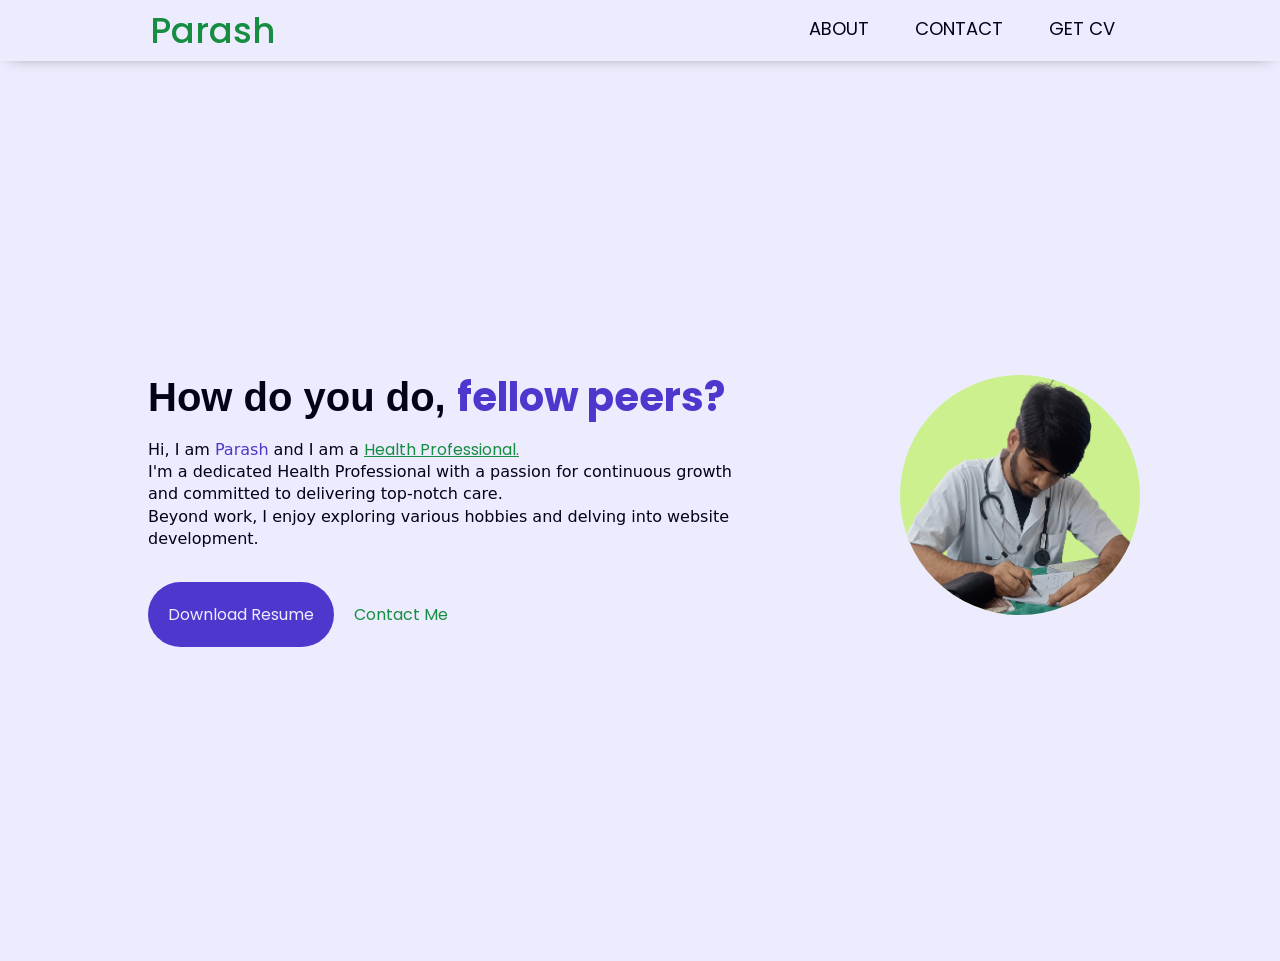
<file: index.html>
<!DOCTYPE html>
<html lang="en">

<head>
  <title>Parash</title>
  <meta charset="utf-8" />
  <meta name="viewport" content="width=device-width, initial-scale=1" />
  <meta name="description" content="The website of Parash Phuyel where you will find stuffs about me." />
  <link rel="shortcut icon" href="assets/images/icon.svg" type="image/x-icon" />
  <meta name="google-site-verification" content="YwGiNxoAFXMUEmwrWPBDsavZVu_5BhpPBBHByy6WrVI" />
  <link rel="stylesheet" href="https://cdnjs.cloudflare.com/ajax/libs/font-awesome/6.5.1/css/all.min.css" />
  <link rel="preconnect" href="https://fonts.googleapis.com">
  <link rel="preconnect" href="https://fonts.gstatic.com" crossorigin>
  <link
    href="https://fonts.googleapis.com/css2?family=Poppins:ital,wght@0,100;0,200;0,300;0,400;0,500;0,600;0,700;0,800;0,900;1,100;1,200;1,300;1,400;1,500;1,600;1,700;1,800;1,900&display=swap"
    rel="stylesheet">
  <link rel="stylesheet" href="styles/main.css" />
  <link rel="stylesheet" href="styles/header.css" />
  <link rel="stylesheet" href="styles/body.css" />
  <!-- <link rel="stylesheet" href="styles/aboutme.css" /> -->
</head>

<body>
  <!-- Header Section -->
  <nav>
    <div class="nav-cont">
      <span> <a href="#" id="head">Parash</a></span>
      <div class="openMenu"><i class="fa fa-bars"></i></div>
      <ul class="mainMenu">
        <li><a href="#">About</a></li>
        <li><a href="#">Contact</a></li>
        <li><a href="CV.pdf">Get CV</a></li>

        <div class="closeMenu"><i class="fa fa-times"></i></div>
      </ul>
    </div>
  </nav>

  <!-- Main Body section starts -->

  <main id="home" class="body-container">
    <div class="wrapper">
      <div class="introduction">
        <h1 class="main-introduction">
          How do you do, <a href=""><span> fellow&nbsp;peers?</span></a>
        </h1>

        <p class="home-about">
          Hi, I am <span id="span"></span> and I am a
          <a target="_blank" style="text-decoration: underline;"
            href="https://www.collegesnepal.com/ctevt/pcl-general-medicine/">Health
            Professional.</a>
          <br />
          I'm a dedicated Health Professional with a passion for continuous growth and committed to delivering top-notch
          care.
          <br />
          Beyond work, I enjoy exploring various hobbies and delving into website development.
        </p>

        <div class="btn-cont">
          <a href="CV.pdf" title="Resume" target="_blank" class="primary-btn btn" id="link">Download
            Resume</a>

          <a target="_blank" href="mailto:parashphuyal809@gmail.com?subject=Inqueiry!" title="Contact"
            id="contactnav link" class="contact-btn btn">
            Contact Me
          </a>
        </div>
      </div>
      <div class="avatar">
        <div class="avatar-image">
          <img src="assets/images/parash-body.webp" alt="Parash in a desk writing medications" />
        </div>
      </div>
    </div>
  </main>

  <!-- Javascript -->
  <script src="javascript/script.js"></script>
</body>

</html>
</file>
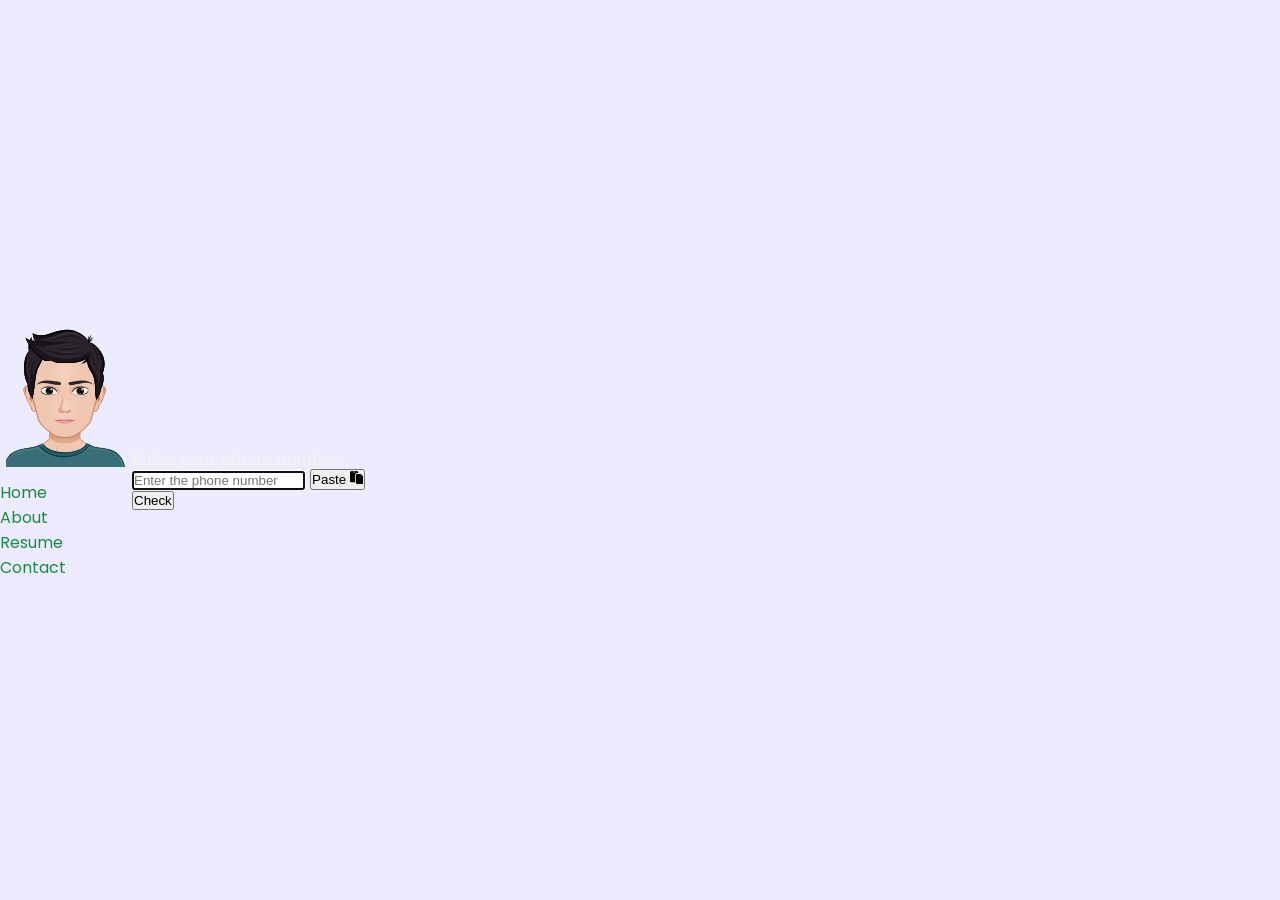
<file: numcheck.html>
<!DOCTYPE html>
<html lang="en">
  <head>
    <title>Parash | Number Checker</title>
    <meta charset="utf-8" />
    <meta name="viewport" content="width=device-width, initial-scale=1" />
    <link
      rel="stylesheet"
      href="https://cdnjs.cloudflare.com/ajax/libs/font-awesome/6.5.1/css/all.min.css"
    />
    <meta
      name="description"
      content="Check the SIM Card of your phone number by just pasting the number."
    />
    <link
      rel="shortcut icon"
      href="assets/images/icon.svg"
      type="image/x-icon"
    />
    <link rel="stylesheet" href="styles/main.css" />
    <link rel="stylesheet" href="styles/header.css" />
    <link rel="stylesheet" href="styles/body.css" />
    <link rel="stylesheet" href="styles/number.css" />
  </head>

  <body class="body-container">
    <!-- Header Section -->
    <header id="header" class="header">
      <nav class="navbar">
        <div class="logo">
          <a href="#" onclick="scrollToSection('home')">
            <img class="logo-img" src="assets/images/icon.svg" alt="Logo" />
          </a>
        </div>

        <div class="nav" id="nav">
          <ul class="link-container">
            <li class="links">
              <a href="#home" title="Home" id="homenav link">Home</a>
            </li>
            <li class="links">
              <a href="#about" title="About" id="aboutnav link">About</a>
            </li>
            <li class="links resume">
              <a
                href="assets/cv/CV.pdf"
                id="link"
                target="_blank"
                title="See Resume"
                >Resume</a
              >
            </li>
            <li class="links">
              <a href="#contact" title="Contact" id="contactnav link">
                Contact
              </a>
            </li>
          </ul>
        </div>
      </nav>
    </header>

    <main class="checker-container">
      <label for="number-input">Enter your phone number:</label>
      <div class="input">
        <input
          type="number"
          autocomplete="off"
          id="number-input"
          placeholder="Enter the phone number"
        />
        <button type="submit" id="paste">
          Paste
          <i class="fa-solid fa-paste"></i>
        </button>
      </div>
      <button type="submit" id="check-button">Check</button>
      <div class="loader"></div>
      <p id="result"></p>
    </main>

    <!-- Javascript -->
    <script src="javascript/numberchecker.js"></script>
  </body>
</html>
</file>
<file: styles/main.css>
::selection {
  background-color: var(--accent);
  color: var(--text);
}

:root {
  --text: #040316;
  --background: #edecfe;
  --primary: #4c38cc;
  --secondary: #ccf08e;
  --accent: #168d41;
  --shadow: 0px 5px 15px -10px rgba(0, 0, 0, 0.5);
  --padding: 0px 10px;
}
body {
  background: var(--background);
}
* {
  overflow-y: hidden;
  overflow-x: hidden;
  box-sizing: border-box;
  margin: 0;
  padding: 0;
}

ul {
  list-style: none;
}

a {
  color: var(--accent);
  text-decoration: none;
}
</file>
<file: styles/header.css>
@import url("https://fonts.googleapis.com/css2?family=Poppins:wght@500&display=swap");
nav {
  position: sticky !important;
  top: 0;
  box-shadow: var(--shadow);
  background: var(--background);
  color: var(--primary);
}

.nav-cont {
  padding: var(--padding);
  max-width: 1000px;
  margin: auto;
  display: flex;
  align-items: center;
  justify-content: space-between;
}
nav span {
  font-weight: 500;
  font-size: 2.2rem;
}
a {
  font-family: "Poppins";
  color: var(--accent);
}
.mainMenu {
  display: flex;
  list-style: none;
  gap: 1rem;
}
.mainMenu li a {
  display: inline-block;
  padding: 15px;
  text-decoration: none;
  text-transform: uppercase;
  color: var(--text);
  font-size: 18px;
  transition: 0.2s ease;
}
.mainMenu li a:hover,
.mainmenu li a:focus {
  color: var(--accent);
}
.openMenu {
  font-size: 2rem;
  margin: 20px;
  display: none;
  cursor: pointer;
}
.mainMenu .closeMenu,
.icons i {
  font-size: 2rem;
  display: none;
  cursor: pointer;
}
.logo {
  margin: 6px;
  cursor: pointer;
  text-transform: uppercase;
}
@media (max-width: 600px) {
  .mainMenu {
    height: 100vh;
    position: fixed;
    top: 0px;
    right: 0px;
    left: 0px;
    z-index: 10;
    flex-direction: column;
    justify-content: center;
    align-items: center;
    background: var(--text);
    transition: top 0.3s ease 0s;
    display: none;
  }
  .mainMenu li a {
    color: var(--background);
  }
  .mainMenu .closeMenu {
    display: block;
    position: absolute;
    top: 20px;
    right: 20px;
  }
  .openMenu {
    display: block;
  }
}
</file>
<file: styles/body.css>
.body-container {
  background: var(--background);
  height: 100dvh;
  max-height: 100dvh;
  display: flex;
  align-items: center;
}

.wrapper {
  max-width: 1000px;
  margin: 0 auto;
  display: flex;
  justify-content: space-between;
}

.introduction {
  padding: 0 8px;
  width: 60%;
}

.main-introduction {
  font-family: sans-serif;
  color: var(--text);
  font-size: 2.5rem;
  line-height: 1.1;
  padding: 0px 0px 20px 0;
}

.introduction span {
  color: var(--primary);
}

.home-about {
  color: var(--text);
  line-height: 1.4;
  font-family: system-ui, -apple-system, BlinkMacSystemFont, "Segoe UI", Roboto,
    Oxygen, Ubuntu, Cantarell, "Open Sans", "Helvetica Neue", sans-serif;
  padding-bottom: 2rem;
}

.avatar-image img {
  border-radius: 50%;
  background-color: var(--secondary);
  width: 240px;
  height: 240px;
}

.btn-cont {
  display: flex;
}

.btn {
  border-radius: 50px;
  padding: 20px;
  cursor: pointer;
  transition: all 0.5s;
  &:hover {
    padding-right: 24px;
    color: var(--text);
    padding-left: 8px;
    &:after {
      opacity: 1;
      right: 10px;
    }
  }
}

.primary-btn {
  background: var(--primary);
  color: var(--background);
  &:hover {
    background: var(--accent);
    color: var(--text);
  }
}
.contact-btn:hover {
  margin-left: 3px;
  background: var(--secondary);
}

@media screen and (max-width: 600px) {
  .wrapper {
    justify-content: center;
    align-items: center;
    flex-direction: column;
    /* padding: 1rem 1px 0 1px; */
  }

  .introduction {
    width: 98%;
  }

  .home-about {
    padding-bottom: 20px;
  }

  .main-introduction {
    text-align: center;
  }

  .btn-cont {
    justify-content: center;
  }

  .avatar-image img {
    margin-top: 2rem;
  }
}

@media screen and (max-width: 335px) {
  .wrapper {
    padding-top: 1rem;
  }

  .btn-cont {
    justify-content: center;
  }

  .btn {
    font-size: 1rem;
    padding: 10px 10px;
  }

  .btn:after {
    top: 8px;
  }

  .avatar-image img {
    width: 190px;
    height: 190px;
  }
}
</file>
<file: styles/aboutme.css>
@import url('https://fonts.googleapis.com/css2?family=DM+Sans&family=Inter&display=swap');
@import url('https://fonts.googleapis.com/css2?family=REM:wght@800&display=swap');

.about-container {
  background: var(--gradient-about);
  padding-bottom: 8rem;
}

.body-wrapper {
  padding: 8rem 5px 0 5px;
  max-width: 900px;
  margin: 0 auto;
  display: flex;
  justify-content: space-between;
  align-items: center;
}

.about-me {
  padding: 0 8px;
  width: 70%;
}

.about-header {
  font-family: 'REM', sans-serif;
  color: var(--accent);
  margin: 0 0 2rem 0;
  font-size: 35px;
  line-height: 1.1;
}

.about-me a {
  color: var(--accent);
  text-decoration: underline;
}

.about-main {
  padding-bottom: 2rem;
  color: var(--text);
  font-family: 'DM Sans', sans-serif;
  line-height: 1.4;
}




.image img {
  border-radius: 50%;
  background-color: var(--accent);
  width: 250px;
  height: 250px;
}



@media screen and (max-width: 660px) {


  .body-wrapper {
    padding: 2rem 1px 0 1px;
    align-items: center;
    flex-direction: column-reverse;
  }

  .about-header {
    text-align: center;
  }

  .about-me {
    width: 98%;
  }


}

@media screen and (max-width: 350px) {

  .body-wrapper {
    padding: 6% 0;
  }

  .image img {
    margin: 1rem 0 0 0;
    width: 200px;
    height: 200px;
  }

  .about-me p {
    line-height: 1.2;
  }
}


.contact {
  background: var(--gradient-contact);
  padding-bottom: 8rem;

}

.contact-container {
  padding: 8rem 5px 0 5px;
  max-width: 900px;
  margin: 0 auto;
  display: flex;
  justify-content: center;
  flex-direction: column;
}

.contact-header {
  font-family: 'REM', sans-serif;
  color: var(--text);
  padding-bottom: 2rem;
  font-size: 1.3rem;
  text-align: center;
}

.contact-content {
  justify-content: center;
  gap: 0.5rem;
  display: flex;
  flex-wrap: wrap;
  overflow-x: hidden;
}

.btns {
  margin-top: 8px;
  cursor: pointer;
  display: inline-block;
  position: relative;
  transition: all 0.5s;
  color: var(--text);
  border-radius: 50px;
  text-align: center;
  margin: 0 5px;
  padding: 20px 20px;
  box-shadow: 0 10px 20px -8px rgba(0, 0, 0, .7);
  background: #8b008b;
  font-size: 0.92rem;
  text-transform: uppercase;
  font-family: 'DM Sans', sans-serif;
}

.btns:after {
  content: '»';
  position: absolute;
  opacity: 0;
  top: 18px;
  right: -20px;
  transition: 0.5s;
}

.btns:hover {
  padding-right: 24px;
  padding-left: 8px;
  background: #00b899;
}

.btns:hover:after {
  opacity: 1;
  right: 10px;
}

.contact-btn {
  background: #00b899;
}

.contact-btn:hover {
  background: #8b008b;
}

@media (max-width:600px) {
  .contact {
    padding-bottom: 5rem;
  }

  .contact-container {
    padding: 4rem 1px 0 1px;
  }
}
</file>
<file: styles/number.css>
/* Chrome, Safari, Edge, Opera */
input::-webkit-outer-spin-button,
input::-webkit-inner-spin-button {
  -webkit-appearance: none;
  margin: 0;
}

.checker-container {
  padding-top: 60px;
  color: #f3f3f3;
  font-family: system-ui;
}

.loader {
  border: 4px solid #f3f3f3;
  border-top: 4px solid #3498db;
  border-radius: 50%;
  width: 20px;
  height: 20px;
  animation: spin 1s linear infinite;
  margin: auto;
  display: none;
  margin-top: 10px;
}

@keyframes spin {
  0% {
    transform: rotate(0deg);
  }

  100% {
    transform: rotate(360deg);
  }
}
@media (max-width: 600px) {
  #paste {
    display: none;
  }
}
</file>
